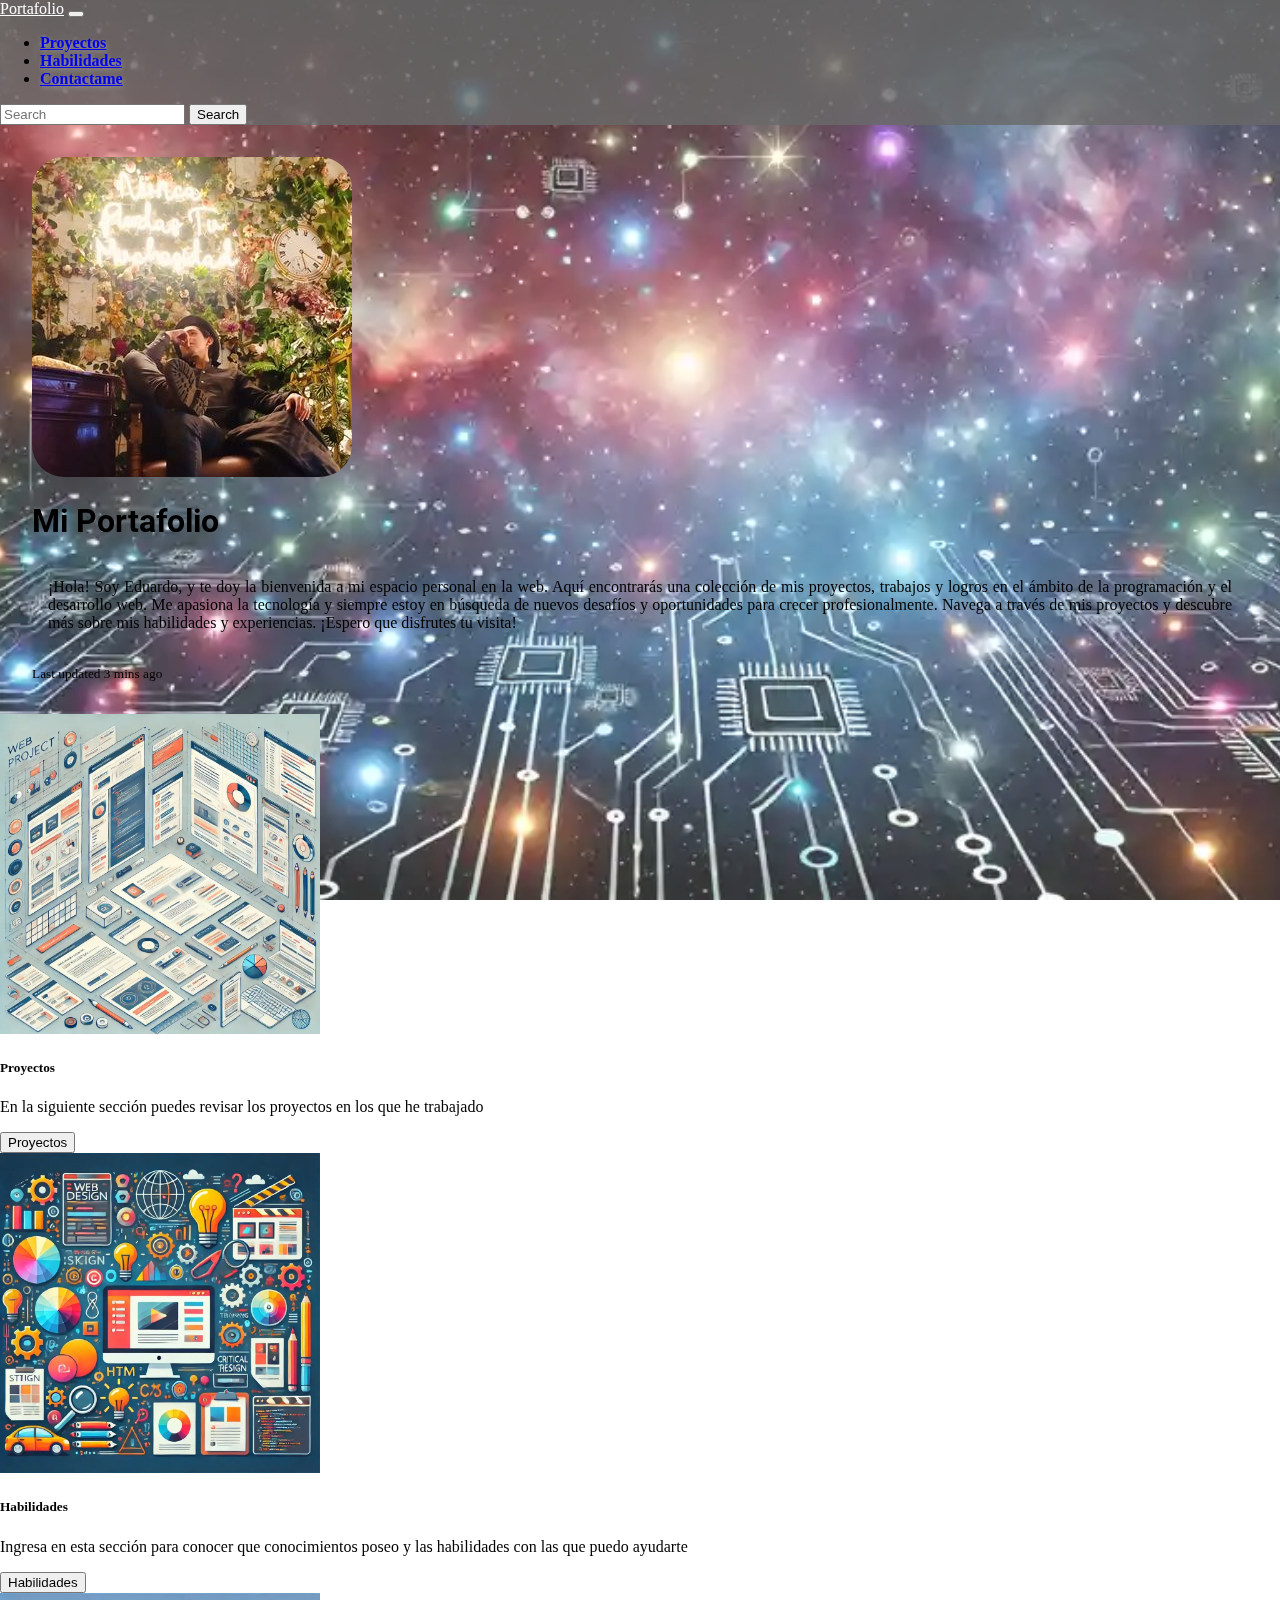
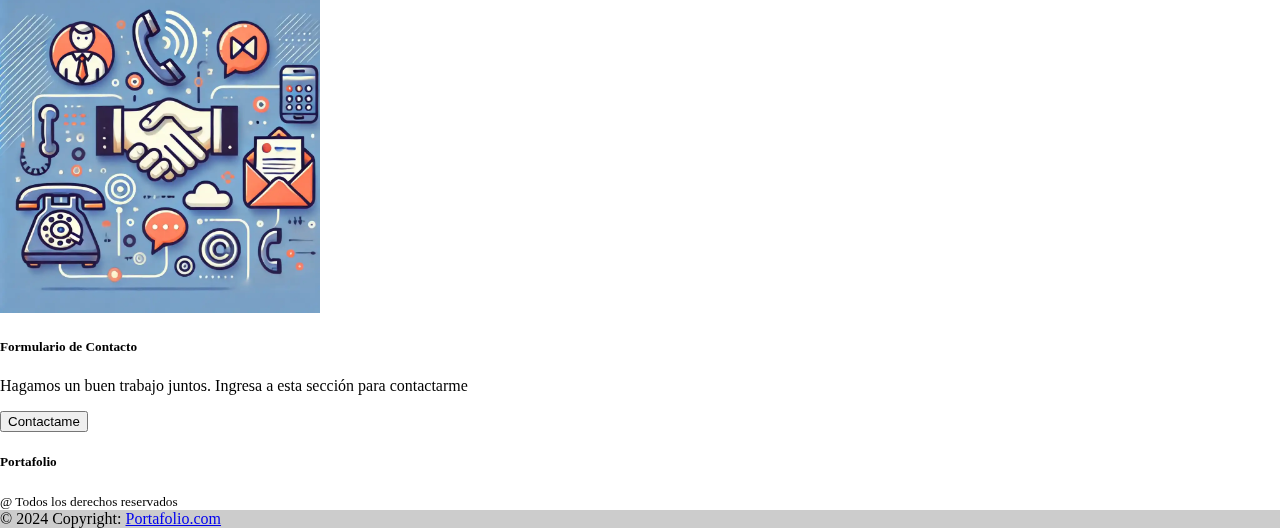
<file: index.html>
<!doctype html>
<html lang="en">

<head>
    <!-- Required meta tags -->
    <meta charset="utf-8">
    <meta name="viewport" content="width=device-width, initial-scale=1">

    <!-- Bootstrap CSS -->
    <link href="https://cdn.jsdelivr.net/npm/bootstrap@5.0.2/dist/css/bootstrap.min.css" rel="stylesheet"
        integrity="sha384-EVSTQN3/azprG1Anm3QDgpJLIm9Nao0Yz1ztcQTwFspd3yD65VohhpuuCOmLASjC" crossorigin="anonymous">
    <link href="https://fonts.googleapis.com/css2?family=Roboto:wght@400;700&display=swap" rel="stylesheet">
    <link rel="stylesheet" type="text/css" href="./assest/styles.css">
    <title>Portafolio</title>
</head>

<body>
    <!--Apertura del header + inclusión de barra superior-->
    <header>
        <nav class="navbar navbar-expand-lg navbar-light bg-color">
            <div class="container-fluid">
                <a style="color: white" class="navbar-brand" href="./index.html">Portafolio</a>
                <button class="navbar-toggler" type="button" data-bs-toggle="collapse"
                    data-bs-target="#navbarSupportedContent" aria-controls="navbarSupportedContent"
                    aria-expanded="false" aria-label="Toggle navigation">
                    <span class="navbar-toggler-icon"></span>
                </button>
                <div class="collapse navbar-collapse" id="navbarSupportedContent">
                    <ul class="navbar-nav me-auto mb-2 mb-lg-0">
                        <li class="nav-item">
                            <a class="nav-link nav__a--sombra" aria-current="page" href="./Proyectos.html">Proyectos</a>
                        </li>
                        <li class="nav-item">
                            <a class="nav-link nav__a--sombra" href="Habilidades.html">Habilidades</a>
                        </li>
                        <li class="nav-item nav__a--sombra">
                            <a class="nav-link" href="contacto.html" tabindex="-1">Contactame</a>
                        </li>
                    </ul>
                    <form class="d-flex">
                        <input class="form-control me-2" type="search" placeholder="Search" aria-label="Search">
                        <button class="btn btn-outline-success" type="submit">Search</button>
                    </form>
                </div>
            </div>
        </nav>
    </header>

    <main class="main_background container-fluid d-flex justify-content-center align-items-center">

        <div class="card mb-3 bg-dark text-white" style="max-width: 100vw; padding: auto;margin: 2rem;">
            <div class="row g-0">
                <div class="col-md-4 d-flex justify-content-center align-items-center">
                    <img src="./assest/img/Wonderland_coffee.jpg" class="img-fluid p-4" alt="Imagen mía sentado"
                        style="border-radius: 2rem;">
                </div>
                <div class="col-md-8">
                    <div class="card-body">
                        <h1 class="card-title text-center font-roboto">Mi Portafolio</h1>
                        <p class="card-text main__p--justificada">¡Hola! Soy Eduardo, y te doy la bienvenida a mi espacio personal en la web. Aquí encontrarás una colección de mis proyectos, trabajos y logros en el ámbito de la programación y el desarrollo web. 
                            Me apasiona la tecnología y siempre estoy en búsqueda de nuevos desafíos y oportunidades para crecer profesionalmente. 
                            Navega a través de mis proyectos y descubre más sobre mis habilidades y experiencias. ¡Espero que disfrutes tu visita!
                        </p>
                        <p class="card-text"><small class="text-muted">Last updated 3 mins ago</small></p>
                    </div>
                </div>
            </div>
        </div>


    </main>

    <section>
        <div class="row row-cols-1 row-cols-md-3 g-4 m-5">
            <div class="col">
                <div class="card h-100">
                    <img src="./assest/img/front_end.webp" class="card-img-top img__card--tamaño" alt="Imagen de proyectos"> 
                    <div class="card-body">
                        <h5 class="card-title text-center">Proyectos</h5>
                        <p class="card-text">En la siguiente sección puedes revisar los proyectos en los que he trabajado</p>
                    </div>
                    <div class="card-footer">
                        <button type="button" class="btn btn-dark" id="botonProyectos" >Proyectos</button>
                    </div>
                </div>
            </div>
            <div class="col">
                <div class="card h-100">
                    <img src="./assest/img/habilidades.webp" class="card-img-top img__card--tamaño" alt="Imagen de habilidades">
                    <div class="card-body">
                        <h5 class="card-title text-center">Habilidades</h5>
                        <p class="card-text">Ingresa en esta sección para conocer que conocimientos poseo y las habilidades con las que puedo ayudarte</p>
                    </div>
                    <div class="card-footer">
                        <button type="button" class="btn btn-dark" id="botonHabilidades">Habilidades</button>
                    </div>
                </div>
            </div>
            <div class="col">
                <div class="card h-100">
                    <img src="./assest/img/contacto.webp" class="card-img-top img__card--tamaño" alt="imagen contacto">
                    <div class="card-body">
                        <h5 class="card-title text-center">Formulario de Contacto</h5>
                        <p class="card-text">Hagamos un buen trabajo juntos. Ingresa a esta sección para contactarme</p>
                    </div>
                    <div class="card-footer">
                        <button type="button" class="btn btn-dark" id="botonContacto">Contactame</button>
                    </div>
                </div>
            </div>
        </div>
    </section>



    <footer class="bg-dark text-white text-center text-lg-start">
        <div class="container p-4">
            <div class="row">
                <div class="col-lg-6 col-md-12 mb-4 mb-md-0">
                    <h5 class="text-uppercase">Portafolio</h5>
                    <small>
                        @ Todos los derechos reservados
                    </small>
                </div>
        </div>
        <div class="text-center p-3" style="background-color: rgba(0, 0, 0, 0.2);">
            © 2024 Copyright:
            <a class="text-white" href="index.html">Portafolio.com</a>
        </div>
    </footer>












    <!-- Optional JavaScript; choose one of the two! -->

    <!-- Option 1: Bootstrap Bundle with Popper -->
    <script src="https://cdn.jsdelivr.net/npm/bootstrap@5.0.2/dist/js/bootstrap.bundle.min.js"
        integrity="sha384-MrcW6ZMFYlzcLA8Nl+NtUVF0sA7MsXsP1UyJoMp4YLEuNSfAP+JcXn/tWtIaxVXM"
        crossorigin="anonymous"></script>





    <script src="./assest/eventos.js"></script>
</body>

</html>
</file>
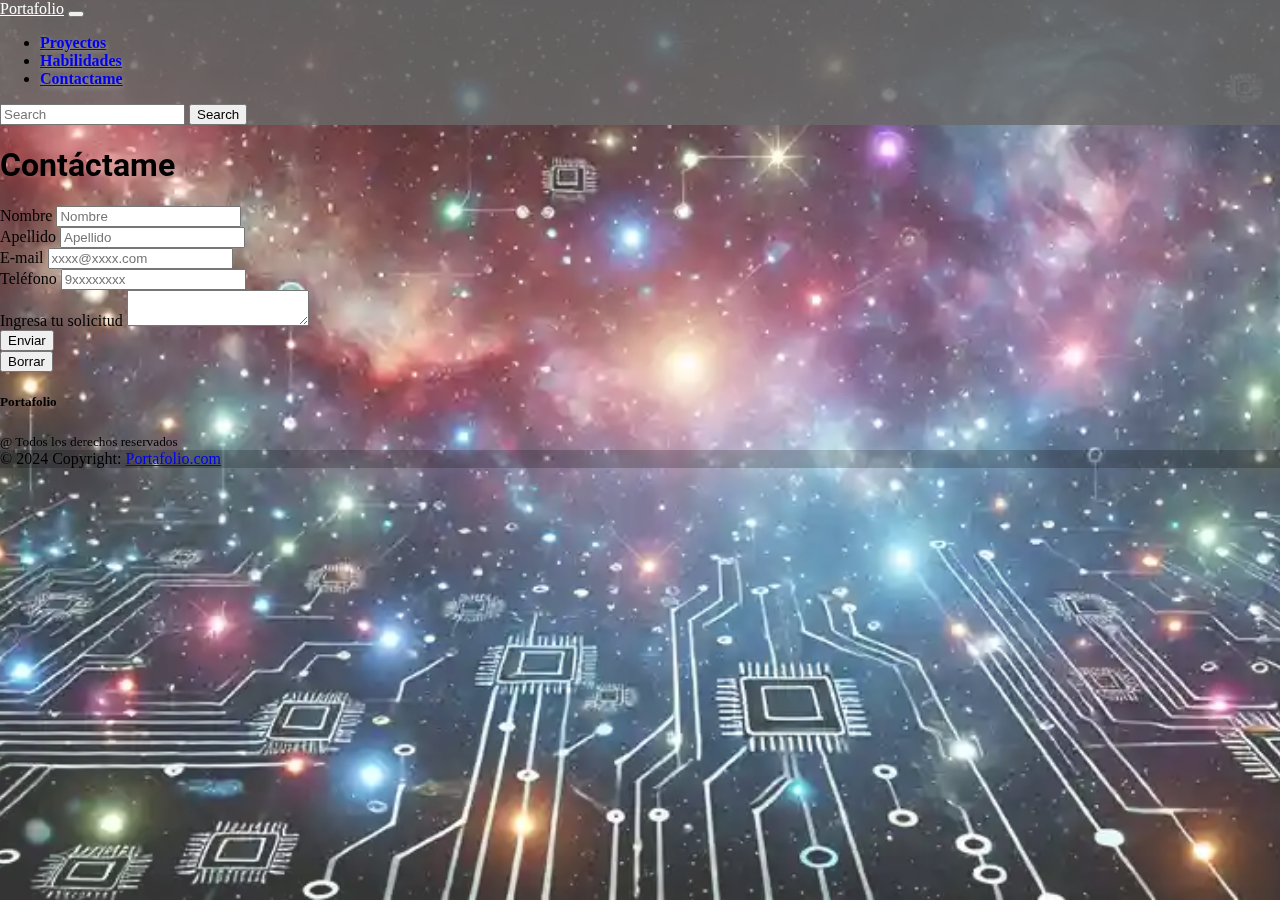
<file: contacto.html>
<!doctype html>
<html lang="en">

<head>
    <!-- Required meta tags -->
    <meta charset="utf-8">
    <meta name="viewport" content="width=device-width, initial-scale=1">

    <!-- Bootstrap CSS -->
    <link href="https://cdn.jsdelivr.net/npm/bootstrap@5.0.2/dist/css/bootstrap.min.css" rel="stylesheet"
        integrity="sha384-EVSTQN3/azprG1Anm3QDgpJLIm9Nao0Yz1ztcQTwFspd3yD65VohhpuuCOmLASjC" crossorigin="anonymous">
    <link href="https://fonts.googleapis.com/css2?family=Roboto:wght@400;700&display=swap" rel="stylesheet">
    <link rel="stylesheet" type="text/css" href="./assest/styles.css">
    <title>Proyectos</title>
</head>

<body>
    <!--Apertura del header + inclusión de barra superior-->
    <header>
        <nav class="navbar navbar-expand-lg navbar-light bg-color">
            <div class="container-fluid">
                <a style="color: white" class="navbar-brand" href="./index.html">Portafolio</a>
                <button class="navbar-toggler" type="button" data-bs-toggle="collapse"
                    data-bs-target="#navbarSupportedContent" aria-controls="navbarSupportedContent"
                    aria-expanded="false" aria-label="Toggle navigation">
                    <span class="navbar-toggler-icon"></span>
                </button>
                <div class="collapse navbar-collapse" id="navbarSupportedContent">
                    <ul class="navbar-nav me-auto mb-2 mb-lg-0">
                        <li class="nav-item">
                            <a class="nav-link nav__a--sombra" aria-current="page" href="./Proyectos.html">Proyectos</a>
                        </li>
                        <li class="nav-item">
                            <a class="nav-link nav__a--sombra" href="Habilidades.html">Habilidades</a>
                        </li>
                        <li class="nav-item nav__a--sombra">
                            <a class="nav-link" href="contacto.html" tabindex="-1">Contactame</a>
                        </li>
                    </ul>
                    <form class="d-flex">
                        <input class="form-control me-2" type="search" placeholder="Search" aria-label="Search">
                        <button class="btn btn-outline-success" type="submit">Search</button>
                    </form>
                </div>
            </div>
        </nav>
    </header>

    <h1 class="text-center font-roboto bg-dark text-white m-5">Contáctame</h1>
    <main class="main_background container-fluid d-flex justify-content-center align-items-center">

        <form class="row g-3 m-5 p-3 bg-dark text-white" target="_self" id="formulario">
            <div class="col-md-6">
                <label for="inputNombre" class="form-label">Nombre</label>
                <input type="text" class="form-control" id="inputNombre" placeholder="Nombre">
            </div>
            <div class="col-md-6">
                <label for="inputApellido" class="form-label">Apellido</label>
                <input type="text" class="form-control" id="inputApellido" placeholder="Apellido">
            </div>
            <div class="col-6">
                <label for="inputMail" class="form-label">E-mail</label>
                <input type="email" class="form-control" id="inputMail" placeholder="xxxx@xxxx.com">
            </div>
            <div class="col-6">
                <label for="inputTel" class="form-label">Teléfono</label>
                <input type="tel" class="form-control" id="inputTel" placeholder="9xxxxxxxx">
            </div>
            
            <div class="col-12 input-group">
                <span class="input-group-text ">Ingresa tu solicitud</span>
                <textarea class="form-control" aria-label="Solicitud"></textarea>
            </div>
            
            <div class="d-flex justify-content-center">
                <div class="col-4">
                    <button type="submit" class="btn btn-outline-light btn-lg w-50">Enviar</button>
                </div>
                <div class="col-4">
                    <button type="button" class="btn btn-outline-light btn-lg w-50" id="borrarForm">Borrar</button>
                </div>
            </div>
        </form>


    </main>






    <footer class="bg-dark text-white text-center text-lg-start">
        <div class="container p-4">
            <div class="row">
                <div class="col-lg-6 col-md-12 mb-4 mb-md-0">
                    <h5 class="text-uppercase">Portafolio</h5>
                    <small>
                        @ Todos los derechos reservados
                    </small>
                </div>
            </div>
            <div class="text-center p-3" style="background-color: rgba(0, 0, 0, 0.2);">
                © 2024 Copyright:
                <a class="text-white" href="index.html">Portafolio.com</a>
            </div>
    </footer>












    <!-- Optional JavaScript; choose one of the two! -->

    <!-- Option 1: Bootstrap Bundle with Popper -->
    <script src="https://cdn.jsdelivr.net/npm/bootstrap@5.0.2/dist/js/bootstrap.bundle.min.js"
        integrity="sha384-MrcW6ZMFYlzcLA8Nl+NtUVF0sA7MsXsP1UyJoMp4YLEuNSfAP+JcXn/tWtIaxVXM"
        crossorigin="anonymous"></script>





    <script src="./assest/eventos_form.js"></script>
</body>

</html>
</file>
<file: assest/styles.css>
.bg-color{
    background-color: rgba(105, 105, 105, 0.816);
}
.header-textoblanco{
    color: white;
    
}


body {
    position: relative;
    margin: 0;
    height: 100vh;
    overflow: auto;
}

body::before {
    content: "";
    position: fixed;
    top: 0;
    left: 0;
    right: 0;
    bottom: 0;
    background-image: url('img/universo_chips.webp');
    background-size: cover;
    background-attachment: fixed;
    background-position: center;
    background-repeat: no-repeat;
    opacity: 0.8; /* Ajusta la opacidad según sea necesario */
    z-index: -1;
}


.nav__texto--negrita{
    text-shadow: 1px 2px 4px rgb(158, 157, 157); 
    font-weight: bold;
}

.font-roboto {
    font-family: 'Roboto', sans-serif;
  }

.main__p--justificada{
    text-align: justify;
    padding: 1rem;
}

.img__card--tamaño{
    height: 20rem;
    width: auto;
}

.nav__a--sombra{
    text-shadow: 1px 2px 4px rgb(158, 157, 157);
    font-weight: bold;
}
</file>
